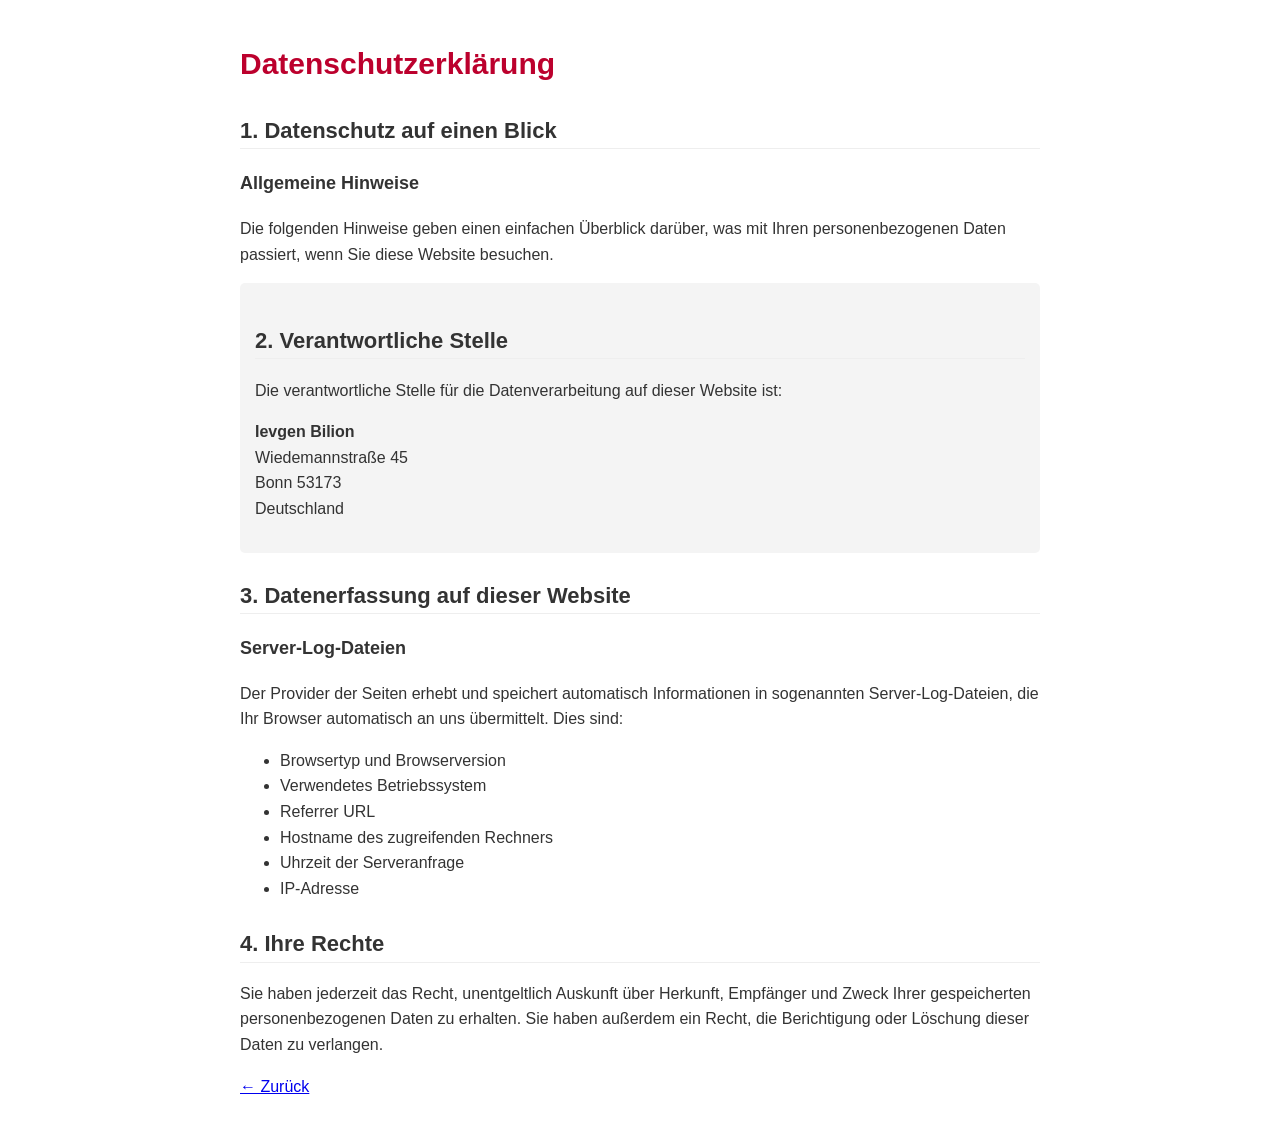
<file: datenschutz.html>
<!DOCTYPE html>
<html lang="de">
<head>
  <meta charset="UTF-8">
  <meta name="viewport" content="width=device-width, initial-scale=1.0">
  <title>Fotogram Datenschutz</title>
  <link rel="icon" type="image/x-icon" href="assets/img/icons/icon.png">
  <style>
    html {
      font-size: 62.5%;
    }

    body {
      font-family: sans-serif;
      font-size: 1.6rem;
      line-height: 1.6;
      color: #333;
      max-width: 80rem;
      margin: 4rem auto;
      padding: 0 2rem;
    }

    h1 {
      font-size: 3rem;
      color: #bc002d;
    }

    h2 {
      font-size: 2.2rem;
      margin-top: 2.5rem;
      border-bottom: 1px solid #eee;
    }

    h3 {
      font-size: 1.8rem;
      margin-top: 2rem;
    }

    .box {
      background: #f4f4f4;
      padding: 1.5rem;
      border-radius: 5px;
    }
  </style>
</head>
<body>
  <header>
    <h1>Datenschutzerklärung</h1>
  </header>

  <section>
    <h2>1. Datenschutz auf einen Blick</h2>
    <h3>Allgemeine Hinweise</h3>
    <p>Die folgenden Hinweise geben einen einfachen Überblick darüber, was mit Ihren personenbezogenen Daten passiert,
      wenn Sie diese Website besuchen.</p>
  </section>

  <section class="box">
    <h2>2. Verantwortliche Stelle</h2>
    <p>Die verantwortliche Stelle für die Datenverarbeitung auf dieser Website ist:</p>
    <p>
      <strong>Ievgen Bilion</strong><br>
      Wiedemannstraße 45<br>
      Bonn 53173<br>
      Deutschland
    </p>
  </section>

  <section>
    <h2>3. Datenerfassung auf dieser Website</h2>
    <h3>Server-Log-Dateien</h3>
    <p>Der Provider der Seiten erhebt und speichert automatisch Informationen in sogenannten Server-Log-Dateien, die Ihr
      Browser automatisch an uns übermittelt. Dies sind:</p>
    <ul>
      <li>Browsertyp und Browserversion</li>
      <li>Verwendetes Betriebssystem</li>
      <li>Referrer URL</li>
      <li>Hostname des zugreifenden Rechners</li>
      <li>Uhrzeit der Serveranfrage</li>
      <li>IP-Adresse</li>
    </ul>
  </section>

  <section>
    <h2>4. Ihre Rechte</h2>
    <p>Sie haben jederzeit das Recht, unentgeltlich Auskunft über Herkunft, Empfänger und Zweck Ihrer gespeicherten
      personenbezogenen Daten zu erhalten. Sie haben außerdem ein Recht, die Berichtigung oder Löschung dieser Daten zu
      verlangen.</p>
  </section>

  <footer>
    <p><a href="index.html">← Zurück</a></p>
  </footer>
</body>
</html>
</file>
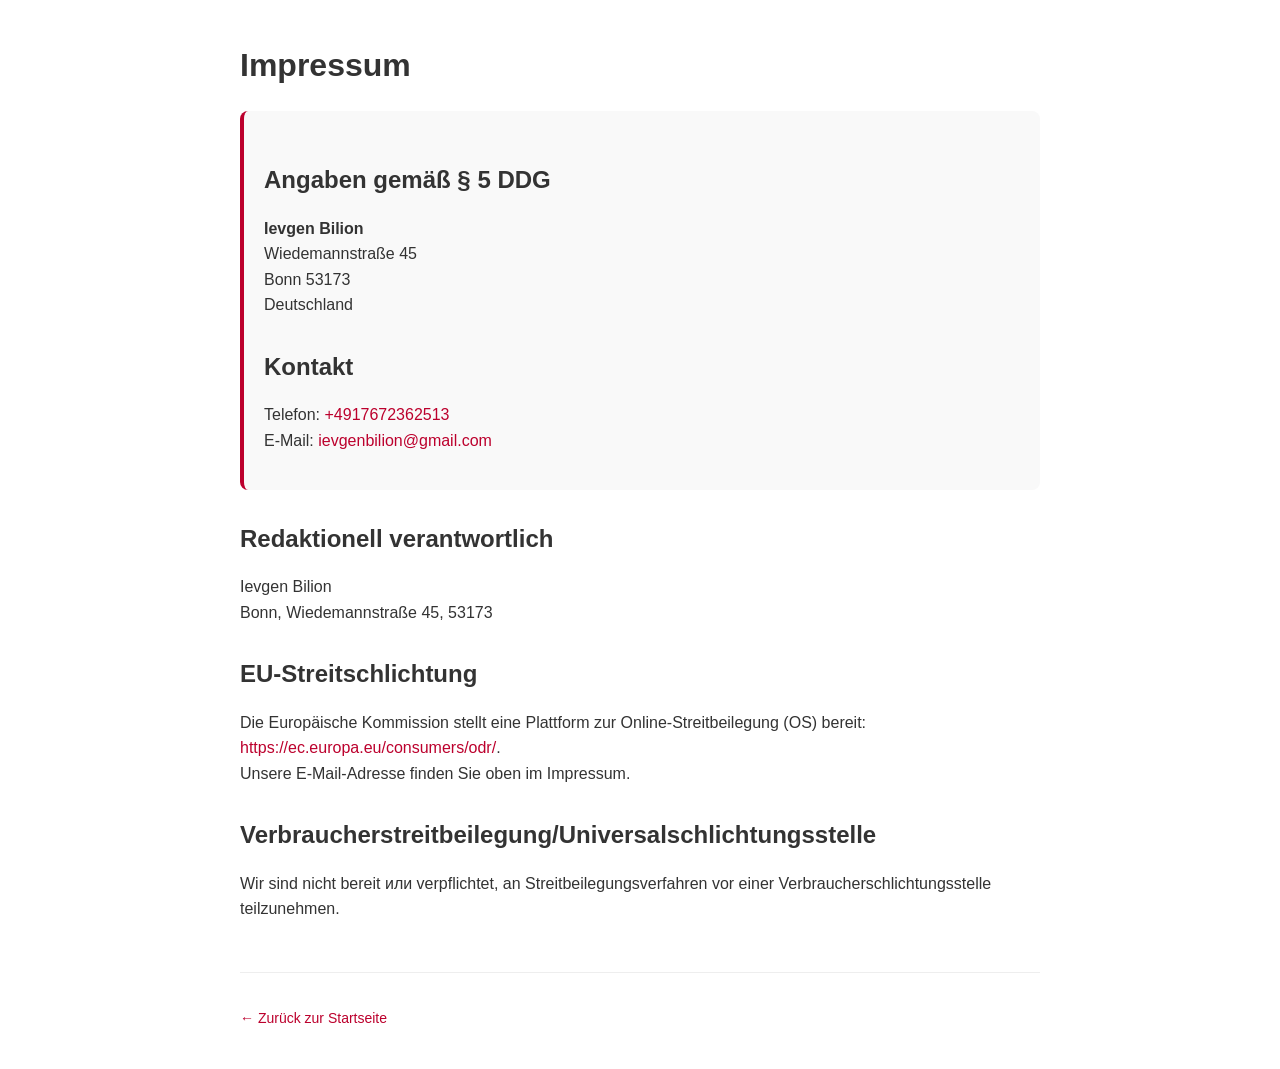
<file: impressum.html>
<!DOCTYPE html>
<html lang="de">
<head>
  <meta charset="UTF-8">
  <meta name="viewport" content="width=device-width, initial-scale=1.0">
  <title>Fotogram Impressum</title>
  <link rel="icon" type="image/x-icon" href="assets/img/icons/icon.png">
  <style>
    /* 1rem = 10px math hack */
    html {
      font-size: 62.5%;
    }

    body {
      font-family: Arial, sans-serif;
      font-size: 1.6rem;
      /* 16px standard */
      line-height: 1.6;
      color: #333;
      max-width: 80rem;
      /* 800px for better readability */
      margin: 4rem auto;
      padding: 0 2rem;
    }

    h1 {
      font-size: 3.2rem;
      margin-bottom: 2rem;
    }

    h2 {
      font-size: 2.4rem;
      margin-top: 3rem;
      margin-bottom: 1.5rem;
    }

    .contact-info {
      background: #f9f9f9;
      padding: 2rem;
      border-radius: 0.8rem;
      border-left: 0.4rem solid #bc002d;
      /* Your Sakura Red */
    }

    a {
      color: #bc002d;
      text-decoration: none;
    }

    a:hover {
      text-decoration: underline;
    }

    footer {
      margin-top: 5rem;
      padding-top: 2rem;
      border-top: 0.1rem solid #eee;
      font-size: 1.4rem;
    }
  </style>
</head>
<body>

  <main>
    <article>
      <header>
        <h1>Impressum</h1>
      </header>

      <section class="contact-info">
        <h2>Angaben gemäß § 5 DDG</h2>
        <p>
          <strong>Ievgen Bilion</strong><br>
          Wiedemannstraße 45<br>
          Bonn 53173<br>
          Deutschland
        </p>

        <h2>Kontakt</h2>
        <p>
          Telefon: <a href="tel:+4917672362513">+4917672362513</a><br>
          E-Mail: <a href="mailto:[ievgenbilion@gmail.com]">ievgenbilion@gmail.com</a>
        </p>
      </section>

      <section>
        <h2>Redaktionell verantwortlich</h2>
        <p>
          Ievgen Bilion<br>
          Bonn, Wiedemannstraße 45, 53173
        </p>

        <h2>EU-Streitschlichtung</h2>
        <p>Die Europäische Kommission stellt eine Plattform zur Online-Streitbeilegung (OS) bereit:
          <a href="https://ec.europa.eu/consumers/odr/" target="_blank"
            rel="noopener noreferrer">https://ec.europa.eu/consumers/odr/</a>.<br>
          Unsere E-Mail-Adresse finden Sie oben im Impressum.
        </p>

        <h2>Verbraucher­streit­beilegung/Universal­schlichtungs­stelle</h2>
        <p>Wir sind nicht bereit или verpflichtet, an Streitbeilegungsverfahren vor einer Verbraucherschlichtungsstelle
          teilzunehmen.</p>
      </section>

      <footer>
        <p><a href="index.html">← Zurück zur Startseite</a></p>
      </footer>
    </article>
  </main>

</body>
</html>
</file>
